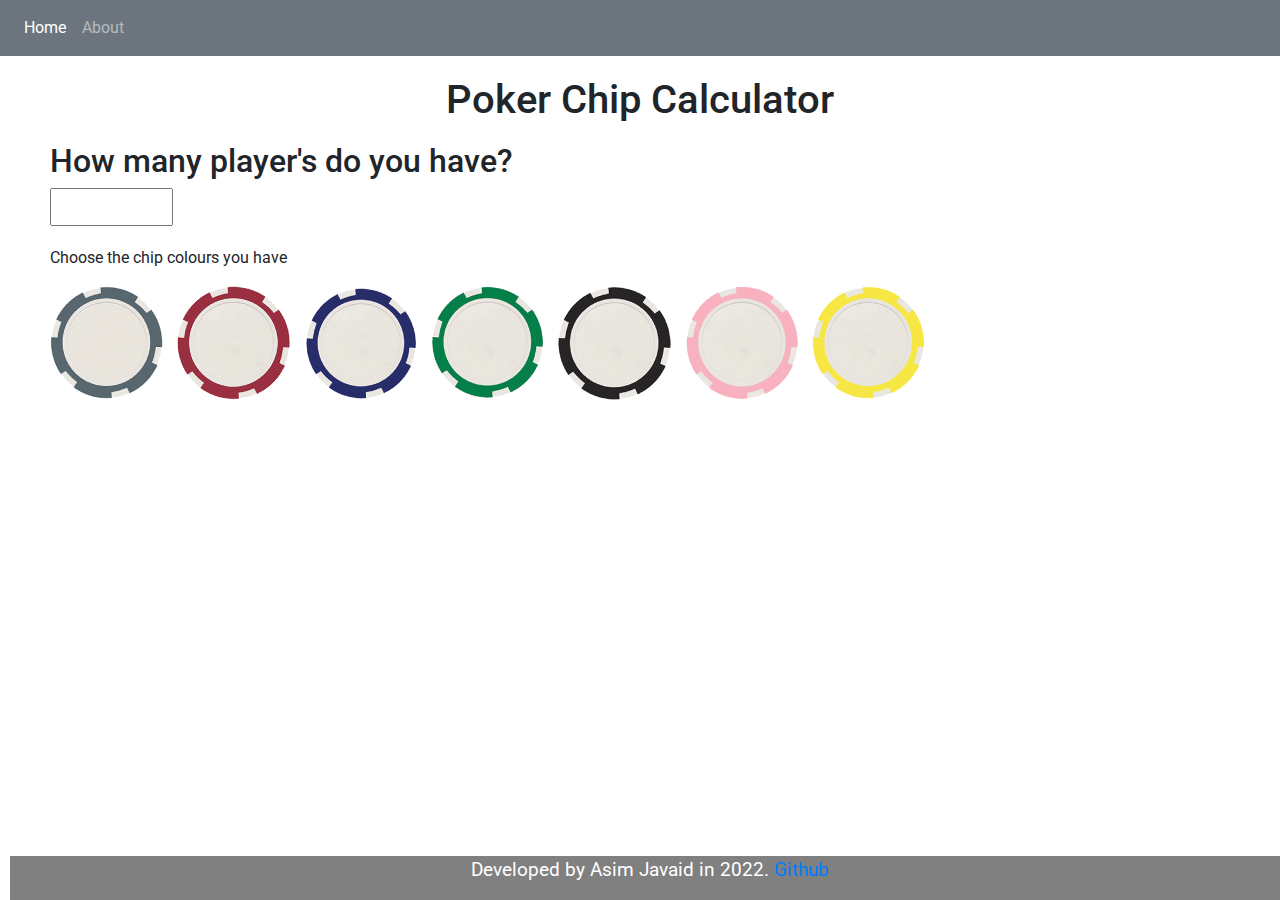
<file: index.html>
<!DOCTYPE html>
<html lang="en">
  <head>
    <meta charset="UTF-8" />
    <meta http-equiv="X-UA-Compatible" content="IE=edge" />
    <meta name="viewport" />
    <title>Poker Chip Calculator</title>
    <link rel="shortcut icon" type="image/png" href="img/favicon.png" />
    <link rel="stylesheet" href="style.css" />
    <link
      rel="stylesheet"
      href="https://cdn.jsdelivr.net/npm/bootstrap@4.6.1/dist/css/bootstrap.min.css"
    />
    <script src="https://cdn.jsdelivr.net/npm/jquery@3.6.0/dist/jquery.slim.min.js"></script>
    <script src="https://cdn.jsdelivr.net/npm/popper.js@1.16.1/dist/umd/popper.min.js"></script>
    <script src="https://cdn.jsdelivr.net/npm/bootstrap@4.6.1/dist/js/bootstrap.bundle.min.js"></script>
  </head>
  <body>
    <nav class="navbar navbar-expand-sm bg-secondary navbar-dark">
      <ul class="navbar-nav">
        <li class="nav-item active">
          <a class="nav-link" href="index.html">Home</a>
        </li>
        <li class="nav-item">
          <a class="nav-link" href="about.html">About</a>
        </li>
      </ul>
    </nav>

    <div class="heading">
      <h1>Poker Chip Calculator</h1>
    </div>
    <div class="player-count">
      <h2 id="heading-player-count">How many player's do you have?</h2>
      <input type="text" id="noOfPlayers" />
    </div>

    <div class="colour-selector">
      <p id="colourSelectorPara">Choose the chip colours you have</p>
      <div class="colour-row">
        <div class="column">
          <img class="chips" id="greyChip" src="img/grey.png" alt="Grey" />
          <img class="chips" id="redChip" src="img/red.png" alt="Red" />
          <img class="chips" id="blueChip" src="img/blue.png" alt="Blue" />
          <img class="chips" id="greenChip" src="img/green.png" alt="Green" />
          <img class="chips" id="blackChip" src="img/black.png" alt="Black" />
          <img class="chips" id="pinkChip" src="img/pink.png" alt="Pink" />
          <img
            class="chips"
            id="yellowChip"
            src="img/yellow.png"
            alt="Yellow"
          />
        </div>
      </div>
    </div>



    <script type="text/javascript" src="js/script.js"></script>
    <div class="footer">
      <p>
        Developed by Asim Javaid in 2022.
        <a href="https://github.com/AsimAJ33/poker-chip-calculator">Github</a>
      </p>
    </div>
  </body>
</html>
</file>
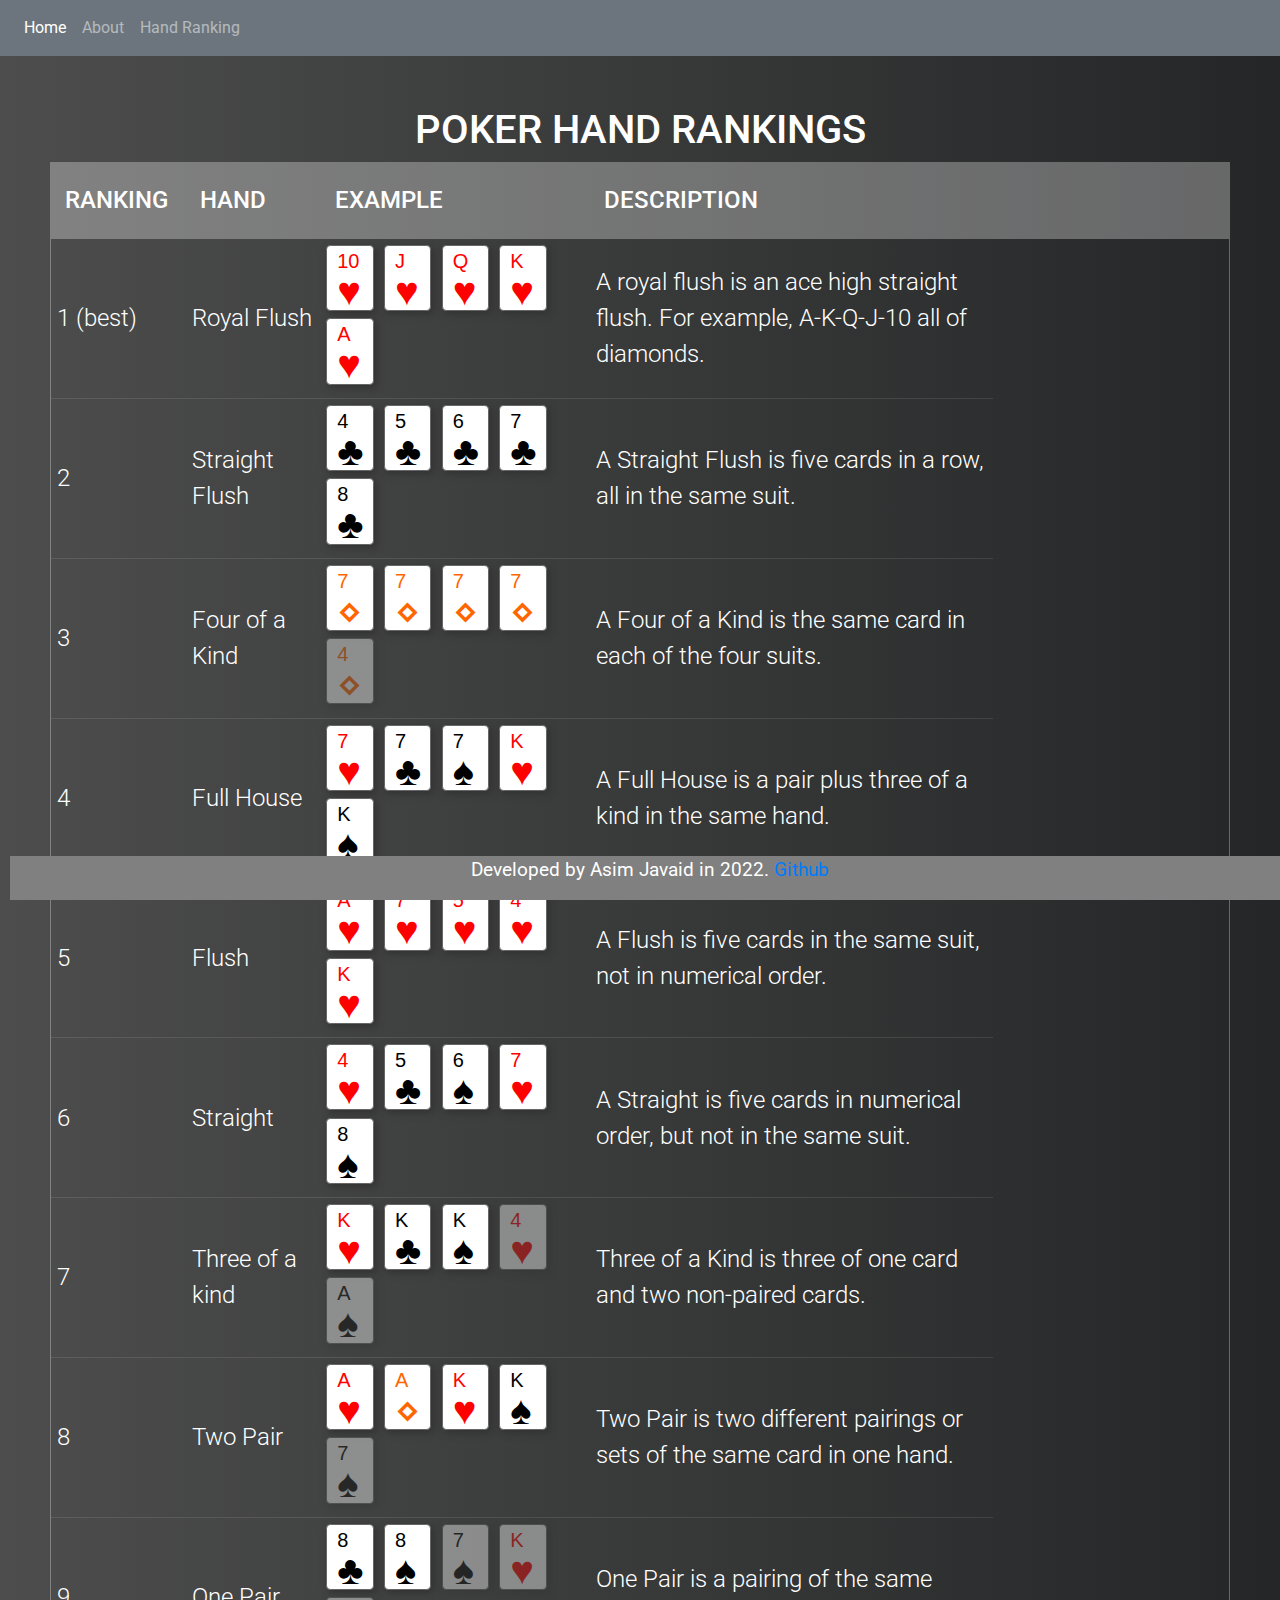
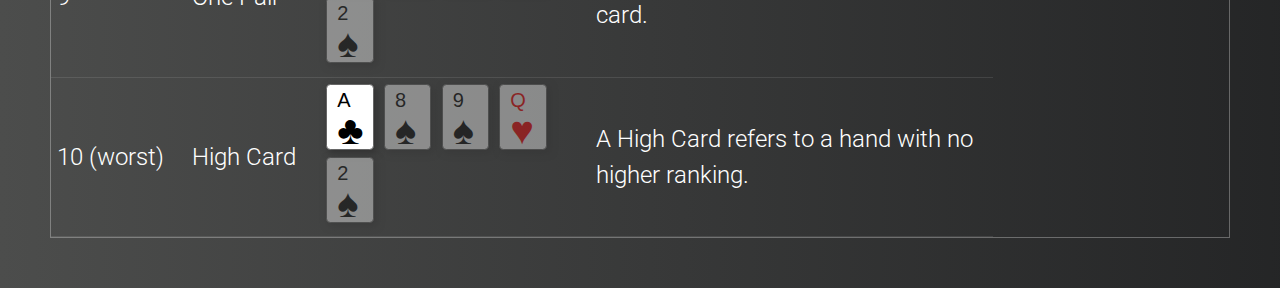
<file: ranking.html>
<!DOCTYPE html>
<html lang="en">

<head>
    <meta charset="UTF-8" />
    <meta http-equiv="X-UA-Compatible" content="IE=edge" />
    <meta name="viewport" />
    <link rel="shortcut-icon" type="image/png" href="img/poker-chip.png" />
    <link rel="stylesheet" href="style.css" />
    <link rel="stylesheet" href="ranking.css"/>
    <link rel="stylesheet" href="cards.css"/>
    <link rel="stylesheet" href="https://cdn.jsdelivr.net/npm/bootstrap@4.6.1/dist/css/bootstrap.min.css" />
    <script src="https://cdn.jsdelivr.net/npm/jquery@3.6.0/dist/jquery.slim.min.js"></script>
    <script src="https://cdn.jsdelivr.net/npm/popper.js@1.16.1/dist/umd/popper.min.js"></script>
    <script src="https://cdn.jsdelivr.net/npm/bootstrap@4.6.1/dist/js/bootstrap.bundle.min.js"></script>
    <title>Poker Hand Ranking</title>
</head>

<body>
    <nav class="navbar navbar-expand-sm bg-secondary navbar-dark">
        <ul class="navbar-nav">
            <li class="nav-item active">
                <a class="nav-link" href="index.html">Home</a>
            </li>
            <li class="nav-item">
                <a class="nav-link" href="about.html">About</a>
            </li>
            <li class="nav-item">
                <a class="nav-link" href="ranking.html">Hand Ranking</a>
            </li>
        </ul>
    </nav>

    <section>
        <!--for demo wrap-->
        <h1>Poker Hand Rankings</h1>
        <div class="tbl-header">
            <table cellpadding="0" cellspacing="0" border="0">
                <thead>
                    <tr>
                        <th class="rankingWidth">Ranking</th>
                        <th class="handWidth">Hand</th>
                        <th class="exampleWidth">Example</th>
                        <th class="descriptionWidth">Description</th>
                    </tr>
                </thead>
            </table>
        </div>
        <div class="tbl-content">
            <table cellpadding="0" cellspacing="0" border="0">
                <tbody>
                    <tr>
                        <td class="actualText rankingWidth">1 (best)</td>
                        <td class="actualText handWidth">Royal Flush</td>
                        <td class="exampleWidth">
                            <div class="playingCards fourColours faceImages">
                                <div class="card rank-1 hearts">
                                    <span class="rank">10</span>
                                    <span class="suit">&hearts;</span>
                                </div>
                                <div class="card rank-1 hearts">
                                    <span class="rank">J</span>
                                    <span class="suit">&hearts;</span>
                                </div>
                                <div class="card rank-1 hearts">
                                    <span class="rank">Q</span>
                                    <span class="suit">&hearts;</span>
                                </div>
                                <div class="card rank-1 hearts">
                                    <span class="rank">K</span>
                                    <span class="suit">&hearts;</span>
                                </div>
                                <div class="card rank-1 hearts">
                                    <span class="rank">A</span>
                                    <span class="suit">&hearts;</span>
                                </div>
                            </div>
                        </td>
                        <td class="actualText descriptionWidth">
                            A royal flush is an ace high straight flush. For example, A-K-Q-J-10 all of diamonds.
                        </td>
                    </tr>
                    <tr>
                        <td class="actualText">2</td>
                        <td class="actualText">Straight Flush</td>
                        <td>
                            <div class="playingCards fourColours faceImages">
                                <div class="card rank-1 clubs">
                                    <span class="rank">4</span>
                                    <span class="suit">&clubs;</span>
                                </div>
                                <div class="card rank-1 clubs">
                                    <span class="rank">5</span>
                                    <span class="suit">&clubs;</span>
                                </div>
                                <div class="card rank-1 clubs">
                                    <span class="rank">6</span>
                                    <span class="suit">&clubs;</span>
                                </div>
                                <div class="card rank-1 clubs">
                                    <span class="rank">7</span>
                                    <span class="suit">&clubs;</span>
                                </div>
                                <div class="card rank-1 clubs">
                                    <span class="rank">8</span>
                                    <span class="suit">&clubs;</span>
                                </div>
                            </div>
                        </td>
                        <td class="actualText">
                            A Straight Flush is five cards in a row, all in the same suit.
                        </td>
                    </tr>
                    <tr>
                        <td class="actualText">3</td>
                        <td class="actualText">Four of a Kind</td>
                        <td>
                            <div class="playingCards fourColours faceImages">
                                <div class="card rank-1 diams">
                                    <span class="rank">7</span>
                                    <span class="suit">&diam;</span>
                                </div>
                                <div class="card rank-1 diams">
                                    <span class="rank">7</span>
                                    <span class="suit">&diam;</span>
                                </div>
                                <div class="card rank-1 diams">
                                    <span class="rank">7</span>
                                    <span class="suit">&diam;</span>
                                </div>
                                <div class="card rank-1 diams">
                                    <span class="rank">7</span>
                                    <span class="suit">&diam;</span>
                                </div>
                                <div class="card rank-1 diams opacity">
                                    <span class="rank">4</span>
                                    <span class="suit">&diam;</span>
                                </div>
                            </div>
                        </td>
                        <td class="actualText">
                            A Four of a Kind is the same card in each of the four suits.
                        </td>
                    </tr>
                    <tr>
                        <td class="actualText">4</td>
                        <td class="actualText">Full House</td>
                        <td>
                            <div class="playingCards fourColours faceImages">
                                <div class="card rank-1 hearts">
                                    <span class="rank">7</span>
                                    <span class="suit">&hearts;</span>
                                </div>
                                <div class="card rank-1 clubs">
                                    <span class="rank">7</span>
                                    <span class="suit">&clubs;</span>
                                </div>
                                <div class="card rank-1 spades">
                                    <span class="rank">7</span>
                                    <span class="suit">&spades;</span>
                                </div>
                                <div class="card rank-1 hearts">
                                    <span class="rank">K</span>
                                    <span class="suit">&hearts;</span>
                                </div>
                                <div class="card rank-1 spades">
                                    <span class="rank">K</span>
                                    <span class="suit">&spades;</span>
                                </div>
                            </div>
                        </td>
                        <td class="actualText">
                            A Full House is a pair plus three of a kind in the same hand.
                        </td>
                    </tr>
                    <tr>
                        <td class="actualText">5</td>
                        <td class="actualText">Flush</td>
                        <td>
                            <div class="playingCards fourColours faceImages">
                                <div class="card rank-1 hearts">
                                    <span class="rank">A</span>
                                    <span class="suit">&hearts;</span>
                                </div>
                                <div class="card rank-1 hearts">
                                    <span class="rank">7</span>
                                    <span class="suit">&hearts;</span>
                                </div>
                                <div class="card rank-1 hearts">
                                    <span class="rank">5</span>
                                    <span class="suit">&hearts;</span>
                                </div>
                                <div class="card rank-1 hearts">
                                    <span class="rank">4</span>
                                    <span class="suit">&hearts;</span>
                                </div>
                                <div class="card rank-1 hearts">
                                    <span class="rank">K</span>
                                    <span class="suit">&hearts;</span>
                                </div>
                            </div>

                        </td>
                        <td class="actualText">
                            A Flush is five cards in the same suit, not in numerical order.
                        </td>
                    </tr>
                    <tr>
                        <td class="actualText">6</td>
                        <td class="actualText">Straight</td>
                        <td>
                            <div class="playingCards fourColours faceImages">
                                <div class="card rank-1 hearts">
                                    <span class="rank">4</span>
                                    <span class="suit">&hearts;</span>
                                </div>
                                <div class="card rank-1 clubs">
                                    <span class="rank">5</span>
                                    <span class="suit">&clubs;</span>
                                </div>
                                <div class="card rank-1 spades">
                                    <span class="rank">6</span>
                                    <span class="suit">&spades;</span>
                                </div>
                                <div class="card rank-1 hearts">
                                    <span class="rank">7</span>
                                    <span class="suit">&hearts;</span>
                                </div>
                                <div class="card rank-1 spades">
                                    <span class="rank">8</span>
                                    <span class="suit">&spades;</span>
                                </div>
                            </div>

                        </td>
                        <td class="actualText">
                            A Straight is five cards in numerical order, but not in the same suit.
                        </td>
                    </tr>
                    <tr>
                        <td class="actualText">7</td>
                        <td class="actualText">Three of a kind</td>
                        <td>
                            <div class="playingCards fourColours faceImages">
                                <div class="card rank-1 hearts">
                                    <span class="rank">K</span>
                                    <span class="suit">&hearts;</span>
                                </div>
                                <div class="card rank-1 clubs">
                                    <span class="rank">K</span>
                                    <span class="suit">&clubs;</span>
                                </div>
                                <div class="card rank-1 spades">
                                    <span class="rank">K</span>
                                    <span class="suit">&spades;</span>
                                </div>
                                <div class="card rank-1 hearts opacity">
                                    <span class="rank">4</span>
                                    <span class="suit">&hearts;</span>
                                </div>
                                <div class="card rank-1 spades opacity">
                                    <span class="rank">A</span>
                                    <span class="suit">&spades;</span>
                                </div>
                            </div>

                        </td>
                        <td class="actualText">
                            Three of a Kind is three of one card and two non-paired cards.
                        </td>
                    </tr>
                    <tr>
                        <td class="actualText">8</td>
                        <td class="actualText">Two Pair</td>
                        <td>
                            <div class="playingCards fourColours faceImages">
                                <div class="card rank-1 hearts">
                                    <span class="rank">A</span>
                                    <span class="suit">&hearts;</span>
                                </div>
                                <div class="card rank-1 diams">
                                    <span class="rank">A</span>
                                    <span class="suit">&diam;</span>
                                </div>
                                <div class="card rank-1 hearts">
                                    <span class="rank">K</span>
                                    <span class="suit">&hearts;</span>
                                </div>
                                <div class="card rank-1 spades">
                                    <span class="rank">K</span>
                                    <span class="suit">&spades;</span>
                                </div>
                                <div class="card rank-1 spades opacity">
                                    <span class="rank">7</span>
                                    <span class="suit">&spades;</span>
                                </div>
                            </div>
                            
                        </td>
                        <td class="actualText">
                            Two Pair is two different pairings or sets of the same card in one hand.
                        </td>
                    </tr>
                    <tr>
                        <td class="actualText">9</td>
                        <td class="actualText">One Pair</td>
                        <td>
                            <div class="playingCards fourColours faceImages">
                                <div class="card rank-1 clubs">
                                    <span class="rank">8</span>
                                    <span class="suit">&clubs;</span>
                                </div>
                                <div class="card rank-1 spades">
                                    <span class="rank">8</span>
                                    <span class="suit">&spades;</span>
                                </div>
                                <div class="card rank-1 spades opacity">
                                    <span class="rank">7</span>
                                    <span class="suit">&spades;</span>
                                </div>
                                <div class="card rank-1 hearts opacity">
                                    <span class="rank">K</span>
                                    <span class="suit">&hearts;</span>
                                </div>
                                <div class="card rank-1 spades opacity">
                                    <span class="rank">2</span>
                                    <span class="suit">&spades;</span>
                                </div>
                            </div>
                        </td>
                        <td class="actualText">
                            One Pair is a pairing of the same card.
                        </td>
                    </tr> 
                    <tr>
                        <td class="actualText">10 (worst)</td>
                        <td class="actualText">High Card</td>
                        <td>
                            <div class="playingCards fourColours faceImages">
                                <div class="card rank-1 clubs">
                                    <span class="rank">A</span>
                                    <span class="suit">&clubs;</span>
                                </div>
                                <div class="card rank-1 spades opacity">
                                    <span class="rank">8</span>
                                    <span class="suit">&spades;</span>
                                </div>
                                <div class="card rank-1 spades opacity">
                                    <span class="rank">9</span>
                                    <span class="suit">&spades;</span>
                                </div>
                                <div class="card rank-1 hearts opacity">
                                    <span class="rank">Q</span>
                                    <span class="suit">&hearts;</span>
                                </div>
                                <div class="card rank-1 spades opacity">
                                    <span class="rank">2</span>
                                    <span class="suit">&spades;</span>
                                </div>
                            </div>
                        </td>
                        <td class="actualText">
                            A High Card refers to a hand with no higher ranking.
                        </td>
                    </tr> 
                </tbody>
            </table>
        </div>
    </section>

    <div class="footer">
        <p>
          Developed by Asim Javaid in 2022.
          <a href="https://github.com/AsimAJ33/poker-chip-calculator">Github</a>
        </p>
      </div>

</html>
</file>
<file: style.css>
@import url("https://fonts.googleapis.com/css2?family=Roboto:wght@300&display=swap");

.heading {
  padding-top: 20px;
  font-family: "Roboto", sans-serif;
  text-align: center;
}

.player-count {
  font-family: "Roboto", sans-serif;
  margin-left: 50px;
  padding-top: 10px;
}

input {
  width: 10%;
  padding: 5px;
}

.colour-selector {
  margin-top: 20px;
  margin-left: 50px;
}

.chips {
  width: 10%;
  padding-right: 10px;
  cursor: pointer;
}

#colourSelectorPara {
  font-family: "Roboto", sans-serif;
}

.footer {
  font-family: "Roboto", sans-serif;
  font-size: 19px;
  color: white;
  position: fixed;
  left: 10px;
  bottom: 0px;
  right: 10px;
  width: 100%;
  background-color: gray;
  text-align: center;
}
</file>
<file: ranking.css>
h1{
    font-size: 30px;
    color: #fff;
    text-transform: uppercase;
    font-weight: 300;
    text-align: center;
    margin-bottom: 15px;
  }
  table{
    width:80%;
    table-layout:fixed;
    /* align-content: center; */
  }
  .tbl-header{
    background-color: rgba(255,255,255,0.3);
   }
  .tbl-content{
    /* height:300px; */
    overflow-x:auto;
    margin-top: 0px;
    border: 1px solid rgba(255,255,255,0.3);
  }
  th{
    padding: 20px 15px;
    text-align: left;
    font-weight: 500;
    font-size: 24px;
    color: #fff;
    text-transform: uppercase;
  }
  td{
    padding: 6px;
    text-align: left;
    vertical-align:middle;
    font-weight: 300;
    font-size: 12px;
    color: #fff;
    border-bottom: solid 1px rgba(255,255,255,0.1);
  }
  
  .actualText {
    font-size: 24px;
  }

  .rankingWidth {
    width: 10%;
  }

  .handWidth {
    width: 10%;
  }

  .exampleWidth {
    width: 20%;
  }

  .descriptionWidth {
    width: 30%;
  }
  /* demo styles */
  
  @import url(https://fonts.googleapis.com/css?family=Roboto:400,500,300,700);
  body{
    background: -webkit-linear-gradient(left, #4c4d4c, #18191af1);
    background: linear-gradient(to right, #4c4d4c, #18191af1);
    font-family: 'Roboto', sans-serif;
  }
  section{
    margin: 50px;
  }
  
  
  /* follow me template */
  .made-with-love {
    margin-top: 40px;
    padding: 10px;
    clear: left;
    text-align: center;
    font-size: 10px;
    font-family: arial;
    color: #fff;
  }
  .made-with-love i {
    font-style: normal;
    color: #F50057;
    font-size: 14px;
    position: relative;
    top: 2px;
  }
  .made-with-love a {
    color: #fff;
    text-decoration: none;
  }
  .made-with-love a:hover {
    text-decoration: underline;
  }
  
  
  /* for custom scrollbar for webkit browser*/
  
  ::-webkit-scrollbar {
      width: 6px;
  } 
  ::-webkit-scrollbar-track {
      -webkit-box-shadow: inset 0 0 6px rgba(0,0,0,0.3); 
  } 
  ::-webkit-scrollbar-thumb {
      -webkit-box-shadow: inset 0 0 6px rgba(0,0,0,0.3); 
  }
</file>
<file: cards.css>
/**
 * Styles for CSS Playing Cards
 *
 * @author   Anika Henke <anika@selfthinker.org>
 * @license  CC BY-SA [http://creativecommons.org/licenses/by-sa/3.0]
 * @version  2011-06-14
 * @link     http://selfthinker.github.com/CSS-Playing-Cards/
 */

/* card itself
********************************************************************/
.opacity {
    opacity: 0.4;
}

.playingCards .card {
    display: inline-block;
    width: 3.3em;
    height: 4.6em;
    border: 1px solid #666;
    border-radius: .3em;
    -moz-border-radius: .3em;
    -webkit-border-radius: .3em;
    -khtml-border-radius: .3em;
    /* padding: .25em; */
    margin: 0 .5em .5em 0;
    text-align: center;
    font-size: 1.2em; /* @change: adjust this value to make bigger or smaller cards */
    font-weight: normal;
    font-family: Arial, sans-serif;
    position: relative;
    background-color: #fff;
    -moz-box-shadow: .2em .2em .5em #333;
    -webkit-box-shadow: .2em .2em .5em #333;
    box-shadow: .2em .2em .5em #333;
    padding-left: 10px;
    padding-top: 5px;
}

.playingCards a.card {
    text-decoration: none;
}
/* selected and hover state */
.playingCards a.card:hover, .playingCards a.card:active, .playingCards a.card:focus,
.playingCards label.card:hover,
.playingCards strong .card {
    bottom: 1em;
}
.playingCards label.card {
    cursor: pointer;
}

.playingCards .card.back {
    text-indent: -4000px;
    background-color: #ccc;
    background-repeat: repeat;
    background-image: url([data-uri]); /* image is "Pattern 069" from http://www.squidfingers.com/patterns/ */
    background-image: -moz-repeating-linear-gradient(34% 6% 135deg,#0F1E59, #75A1BF, #3E3E63 50%);
    background-image: -webkit-gradient(radial, center center, 20, center center, 80, from(#3c3), color-stop(0.4, #363), to(#030));
    /* yes, it's intentional that Mozilla, Webkit, Opera and IE all will get different backgrounds ... why not? :) */
}

/* suit colours
********************************************************************/

.playingCards .card.diams {
    color: #f00 !important;
}
.playingCards.fourColours .card.diams {
    color: #f60 !important;
}
[lang=de] .playingCards.fourColours .card.diams {
    color: #f60 !important;
}
.playingCards .card.hearts {
    color: #f00 !important;
}
.playingCards .card.spades {
    color: #000 !important;
}
[lang=de] .playingCards.fourColours .card.spades {
    color: #090 !important;
}
.playingCards .card.clubs {
    color: #000 !important;
}
.playingCards.fourColours .card.clubs {
    color: #000 !important;
}
[lang=de] .playingCards.fourColours .card.clubs {
    color: #000 !important;
}
.playingCards .card.joker {
    color: #000 !important;
}
.playingCards .card.joker.big {
    color: #f00 !important;
}

/* inner bits
********************************************************************/

/* top left main info (rank and suit) */

.playingCards .card .rank,
.playingCards .card .suit {
    display: block;
    line-height: 1;
    text-align: left;
}
.playingCards .card .rank {
}
/* .playingCards .card .suit {
    line-height: .7;
} */

.suit {
    font-size: 40px;
}

.rank {
    font-size: 20px;
}


/* checkbox */
.playingCards .card input {
    margin-top: -.05em;
    font: inherit;
}
.playingCards.simpleCards .card input,
.playingCards .card.rank-j input,
.playingCards .card.rank-q input,
.playingCards .card.rank-k input,
.playingCards .card.rank-a input {
    margin-top: 2.4em;
}
.playingCards.inText .card input {
    margin-top: 0;
}

/* different rank letters for different languages */
.playingCards .card .rank:after,
.playingCards .card.joker .rank:before {
    position: absolute;
    top: .25em;
    left: .25em;
    background: #fff;
}
[lang=de] .playingCards .card.rank-j .rank:after {
    content: "B";
}
[lang=fr] .playingCards .card.rank-j .rank:after {
    content: "V";
}
[lang=de] .playingCards .card.rank-q .rank:after,
[lang=fr] .playingCards .card.rank-q .rank:after {
    content: "D";
}
[lang=fr] .playingCards .card.rank-k .rank:after {
    content: "R";
}

/* joker (top left symbol) */
.playingCards .card.joker .rank {
    position: absolute;
}
.playingCards .card.joker .rank:before {
    content: "\2605";
    top: 0;
    left: 0;
}
.playingCards .card.joker .suit {
    text-indent: -9999px;
}

/* inner multiple suits */
.playingCards .card .suit:after {
    display: block;
    margin-top: -.8em;
    text-align: center;
    white-space: pre;
    line-height: .9;
    font-size: 1.3em;
    word-spacing: -.05em;
}

/* make the hearts and clubs symbols fit, because they are a bit bigger than the others */
.playingCards .card.hearts .suit:after {
    word-spacing: -.15em;
}
.playingCards .card.hearts.rank-10 .suit:after {
    word-spacing: -.05em;
    letter-spacing: -.1em;
}
.playingCards .card.clubs.rank-10 .suit:after {
    word-spacing: -.15em;
}

/* 8, 9, 10 are the most crowded */
.playingCards .card.rank-8 .suit:after,
.playingCards .card.rank-9 .suit:after {
    letter-spacing: -.075em;
}
.playingCards .card.rank-10 .suit:after {
    letter-spacing: -.1em;
}
.playingCards .card.clubs .suit:after {
    letter-spacing: -.125em;
}

/*____________ symbols in the middle (suits, full) ____________*/

/* diamonds */
.playingCards .card.rank-2.diams .suit:after {
    content: "\2666 \A\A\2666";
}
.playingCards .card.rank-3.diams .suit:after {
    content: "\2666 \A\2666 \A\2666";
}
.playingCards .card.rank-4.diams .suit:after {
    content: "\2666\00A0\00A0\00A0\2666 \A\A\2666\00A0\00A0\00A0\2666";
}
.playingCards .card.rank-5.diams .suit:after {
    content: "\2666\00A0\00A0\00A0\2666 \A\2666 \A\2666\00A0\00A0\00A0\2666";
}
.playingCards .card.rank-6.diams .suit:after {
    content: "\2666\00A0\00A0\00A0\2666 \A\2666\00A0\00A0\00A0\2666 \A\2666\00A0\00A0\00A0\2666";
}
.playingCards .card.rank-7.diams .suit:after {
    content: "\2666\00A0\00A0\2666 \A\2666\00A0\2666\00A0\2666 \A\2666\00A0\00A0\2666";
}
.playingCards .card.rank-8.diams .suit:after {
    content: "\2666\00A0\2666\00A0\2666 \A\2666\00A0\00A0\2666 \A\2666\00A0\2666\00A0\2666";
}
.playingCards .card.rank-9.diams .suit:after {
    content: "\2666\00A0\2666\00A0\2666 \A\2666\00A0\2666\00A0\2666 \A\2666\00A0\2666\00A0\2666";
}
.playingCards .card.rank-10.diams .suit:after {
    content: "\2666\00A0\2666\00A0\2666 \A\2666\00A0\2666\00A0\2666\00A0\2666 \A\2666\00A0\2666\00A0\2666";
}

/* hearts */
.playingCards .card.rank-2.hearts .suit:after {
    content: "\2665 \A\A\2665";
}
.playingCards .card.rank-3.hearts .suit:after {
    content: "\2665 \A\2665 \A\2665";
}
.playingCards .card.rank-4.hearts .suit:after {
    content: "\2665\00A0\00A0\00A0\2665 \A\A\2665\00A0\00A0\00A0\2665";
}
.playingCards .card.rank-5.hearts .suit:after {
    content: "\2665\00A0\00A0\00A0\2665 \A\2665 \A\2665\00A0\00A0\00A0\2665";
}
.playingCards .card.rank-6.hearts .suit:after {
    content: "\2665\00A0\00A0\00A0\2665 \A\2665\00A0\00A0\00A0\2665 \A\2665\00A0\00A0\00A0\2665";
}
.playingCards .card.rank-7.hearts .suit:after {
    content: "\2665\00A0\00A0\2665 \A\2665\00A0\2665\00A0\2665 \A\2665\00A0\00A0\2665";
}
.playingCards .card.rank-8.hearts .suit:after {
    content: "\2665\00A0\2665\00A0\2665 \A\2665\00A0\00A0\2665 \A\2665\00A0\2665\00A0\2665";
}
.playingCards .card.rank-9.hearts .suit:after {
    content: "\2665\00A0\2665\00A0\2665 \A\2665\00A0\2665\00A0\2665 \A\2665\00A0\2665\00A0\2665";
}
.playingCards .card.rank-10.hearts .suit:after {
    content: "\2665\00A0\2665\00A0\2665 \A\2665\00A0\2665\00A0\2665\00A0\2665 \A\2665\00A0\2665\00A0\2665";
}

/* spades */
.playingCards .card.rank-2.spades .suit:after {
    content: "\2660 \A\A\2660";
}
.playingCards .card.rank-3.spades .suit:after {
    content: "\2660 \A\2660 \A\2660";
}
.playingCards .card.rank-4.spades .suit:after {
    content: "\2660\00A0\00A0\00A0\2660 \A\A\2660\00A0\00A0\00A0\2660";
}
.playingCards .card.rank-5.spades .suit:after {
    content: "\2660\00A0\00A0\00A0\2660 \A\2660 \A\2660\00A0\00A0\00A0\2660";
}
.playingCards .card.rank-6.spades .suit:after {
    content: "\2660\00A0\00A0\00A0\2660 \A\2660\00A0\00A0\00A0\2660 \A\2660\00A0\00A0\00A0\2660";
}
.playingCards .card.rank-7.spades .suit:after {
    content: "\2660\00A0\00A0\2660 \A\2660\00A0\2660\00A0\2660 \A\2660\00A0\00A0\2660";
}
.playingCards .card.rank-8.spades .suit:after {
    content: "\2660\00A0\2660\00A0\2660 \A\2660\00A0\00A0\2660 \A\2660\00A0\2660\00A0\2660";
}
.playingCards .card.rank-9.spades .suit:after {
    content: "\2660\00A0\2660\00A0\2660 \A\2660\00A0\2660\00A0\2660 \A\2660\00A0\2660\00A0\2660";
}
.playingCards .card.rank-10.spades .suit:after {
    content: "\2660\00A0\2660\00A0\2660 \A\2660\00A0\2660\00A0\2660\00A0\2660 \A\2660\00A0\2660\00A0\2660";
}

/* clubs */
.playingCards .card.rank-2.clubs .suit:after {
    content: "\2663 \A\A\2663";
}
.playingCards .card.rank-3.clubs .suit:after {
    content: "\2663 \A\2663 \A\2663";
}
.playingCards .card.rank-4.clubs .suit:after {
    content: "\2663\00A0\00A0\00A0\2663 \A\A\2663\00A0\00A0\00A0\2663";
}
.playingCards .card.rank-5.clubs .suit:after {
    content: "\2663\00A0\00A0\00A0\2663 \A\2663 \A\2663\00A0\00A0\00A0\2663";
}
.playingCards .card.rank-6.clubs .suit:after {
    content: "\2663\00A0\00A0\00A0\2663 \A\2663\00A0\00A0\00A0\2663 \A\2663\00A0\00A0\00A0\2663";
}
.playingCards .card.rank-7.clubs .suit:after {
    content: "\2663\00A0\00A0\2663 \A\2663\00A0\2663\00A0\2663 \A\2663\00A0\00A0\2663";
}
.playingCards .card.rank-8.clubs .suit:after {
    content: "\2663\00A0\2663\00A0\2663 \A\2663\00A0\00A0\2663 \A\2663\00A0\2663\00A0\2663";
}
.playingCards .card.rank-9.clubs .suit:after {
    content: "\2663\00A0\2663\00A0\2663 \A\2663\00A0\2663\00A0\2663 \A\2663\00A0\2663\00A0\2663";
}
.playingCards .card.rank-10.clubs .suit:after {
    content: "\2663\00A0\2663\00A0\2663 \A\2663\00A0\2663\00A0\2663\00A0\2663 \A\2663\00A0\2663\00A0\2663";
}

/*____________ symbols in the middle (faces as images) ____________*/

.playingCards.faceImages .card.rank-j .suit:after,
.playingCards.faceImages .card.rank-q .suit:after,
.playingCards.faceImages .card.rank-k .suit:after {
    content: '';
}
.playingCards.faceImages .card.rank-j,
.playingCards.faceImages .card.rank-q,
.playingCards.faceImages .card.rank-k,
.playingCards.faceImages .card.joker {
    background-repeat: no-repeat;
    background-position: -1em 0;
    /* @change: smaller cards: more negative distance from the left
       bigger cards: 0 or more positive distance from the left */

    /* for a centered full background image:
    background-position: .35em 0;
    -moz-background-size: contain;
    -o-background-size: contain;
    -webkit-background-size: contain;
    -khtml-background-size: contain;
    background-size: contain;
    */
}

.playingCards.faceImages .card.rank-j.diams  { background-image: url(faces/JD.gif); }
.playingCards.faceImages .card.rank-j.hearts { background-image: url(faces/JH.gif); }
.playingCards.faceImages .card.rank-j.spades { background-image: url(faces/JS.gif); }
.playingCards.faceImages .card.rank-j.clubs  { background-image: url(faces/JC.gif); }

.playingCards.faceImages .card.rank-q.diams  { background-image: url(faces/QD.gif); }
.playingCards.faceImages .card.rank-q.hearts { background-image: url(faces/QH.gif); }
.playingCards.faceImages .card.rank-q.spades { background-image: url(faces/QS.gif); }
.playingCards.faceImages .card.rank-q.clubs  { background-image: url(faces/QC.gif); }

.playingCards.faceImages .card.rank-k.diams  { background-image: url(faces/KD.gif); }
.playingCards.faceImages .card.rank-k.hearts { background-image: url(faces/KH.gif); }
.playingCards.faceImages .card.rank-k.spades { background-image: url(faces/KS.gif); }
.playingCards.faceImages .card.rank-k.clubs  { background-image: url(faces/KC.gif); }

.playingCards.faceImages .card.joker         { background-image: url(faces/joker.gif); }
.playingCards.simpleCards .card.rank-j,
.playingCards.simpleCards .card.rank-q,
.playingCards.simpleCards .card.rank-k       { background-image: none !important; }

/*____________ symbols in the middle (faces as dingbat symbols) ____________*/

.playingCards.simpleCards .card .suit:after,
.playingCards .card.rank-j .suit:after,
.playingCards .card.rank-q .suit:after,
.playingCards .card.rank-k .suit:after,
.playingCards .card.rank-a .suit:after,
.playingCards .card.joker .rank:after {
    font-family: Georgia, serif;
    position: absolute;
    font-size: 3em;
    right: .1em;
    bottom: .25em;
    word-spacing: normal;
    letter-spacing: normal;
    line-height: 1;
}
.playingCards .card.rank-j .suit:after {
    content: "\265F";
    right: .15em;
}
.playingCards .card.rank-q .suit:after {
    content: "\265B";
}
.playingCards .card.rank-k .suit:after {
    content: "\265A";
}
/* joker (inner symbol) */
.playingCards.faceImages .card.joker .rank:after {
    content: "";
}
.playingCards .card.joker .rank:after {
    position: absolute;
    content: "\2766";
    top: .4em;
    left: .1em;
}

/* big suits in middle */
.playingCards.simpleCards .card .suit:after,
.playingCards .card.rank-a .suit:after {
    font-family: Arial, sans-serif;
    line-height: .9;
    bottom: .35em;
}
.playingCards.simpleCards .card.diams .suit:after,
.playingCards .card.rank-a.diams .suit:after {
    content: "\2666";
    right: .4em;
}
.playingCards.simpleCards .card.hearts .suit:after,
.playingCards .card.rank-a.hearts .suit:after {
    content: "\2665";
    right: .35em;
}
.playingCards.simpleCards .card.spades .suit:after,
.playingCards .card.rank-a.spades .suit:after {
    content: "\2660";
    right: .35em;
}
.playingCards.simpleCards .card.clubs .suit:after,
.playingCards .card.rank-a.clubs .suit:after {
    content: "\2663";
    right: .3em;
}

/*____________ smaller cards for use inside text ____________*/

.playingCards.inText .card {
    font-size: .4em;
    vertical-align: middle;
}
.playingCards.inText .card span.rank,
.playingCards.inText .card span.suit {
    text-align: center;
}
.playingCards.inText .card span.rank {
    font-size: 2em;
    margin-top: .2em;
}
.playingCards.inText .card span.suit {
    font-size: 2.5em;
}
.playingCards.inText .card .suit:after,
.playingCards.inText .card.joker .rank:after {
    content: "" !important;
}
.playingCards.inText .card .rank:after {
    left: .5em;
    padding: 0 .1em;
}


/* hand (in your hand or on table or as a deck)
********************************************************************/

.playingCards ul.table,
.playingCards ul.hand,
.playingCards ul.deck {
    list-style-type: none;
    padding: 0;
    margin: 0 0 1.5em 0;
    position: relative;
    clear: both;
}
.playingCards ul.hand {
    margin-bottom: 3.5em;
}
.playingCards ul.table li,
.playingCards ul.hand li,
.playingCards ul.deck li {
    margin: 0;
    padding: 0;
    list-style-type: none;
    float: left;
}

.playingCards ul.hand,
.playingCards ul.deck {
    height: 8em;
}
.playingCards ul.hand li,
.playingCards ul.deck li {
    position: absolute;
}
.playingCards ul.hand li {
    bottom: 0;
}
.playingCards ul.hand li:nth-child(1)  { left: 0; }
.playingCards ul.hand li:nth-child(2)  { left: 1.1em; }
.playingCards ul.hand li:nth-child(3)  { left: 2.2em; }
.playingCards ul.hand li:nth-child(4)  { left: 3.3em; }
.playingCards ul.hand li:nth-child(5)  { left: 4.4em; }
.playingCards ul.hand li:nth-child(6)  { left: 5.5em; }
.playingCards ul.hand li:nth-child(7)  { left: 6.6em; }
.playingCards ul.hand li:nth-child(8)  { left: 7.7em; }
.playingCards ul.hand li:nth-child(9)  { left: 8.8em; }
.playingCards ul.hand li:nth-child(10) { left: 9.9em; }
.playingCards ul.hand li:nth-child(11) { left: 11em; }
.playingCards ul.hand li:nth-child(12) { left: 12.1em; }
.playingCards ul.hand li:nth-child(13) { left: 13.2em; }

.playingCards ul.hand li:nth-child(14) { left: 14.3em; }
.playingCards ul.hand li:nth-child(15) { left: 15.4em; }
.playingCards ul.hand li:nth-child(16) { left: 16.5em; }
.playingCards ul.hand li:nth-child(17) { left: 17.6em; }
.playingCards ul.hand li:nth-child(18) { left: 18.7em; }
.playingCards ul.hand li:nth-child(19) { left: 19.8em; }
.playingCards ul.hand li:nth-child(20) { left: 20.9em; }
.playingCards ul.hand li:nth-child(21) { left: 22em; }
.playingCards ul.hand li:nth-child(22) { left: 23.1em; }
.playingCards ul.hand li:nth-child(23) { left: 24.2em; }
.playingCards ul.hand li:nth-child(24) { left: 25.3em; }
.playingCards ul.hand li:nth-child(25) { left: 26.4em; }
.playingCards ul.hand li:nth-child(26) { left: 27.5em; }

/* rotate cards if rotateHand option is on */
.playingCards.rotateHand ul.hand li:nth-child(1) {
    -moz-transform: translate(1.9em, .9em) rotate(-42deg);
    -webkit-transform: translate(1.9em, .9em) rotate(-42deg);
    -o-transform: translate(1.9em, .9em) rotate(-42deg);
    transform: translate(1.9em, .9em) rotate(-42deg);
}
.playingCards.rotateHand ul.hand li:nth-child(2) {
    -moz-transform: translate(1.5em, .5em) rotate(-33deg);
    -webkit-transform: translate(1.5em, .5em) rotate(-33deg);
    -o-transform: translate(1.5em, .5em) rotate(-33deg);
    transform: translate(1.5em, .5em) rotate(-33deg);
}
.playingCards.rotateHand ul.hand li:nth-child(3) {
    -moz-transform: translate(1.1em, .3em) rotate(-24deg);
    -webkit-transform: translate(1.1em, .3em) rotate(-24deg);
    -o-transform: translate(1.1em, .3em) rotate(-24deg);
    transform: translate(1.1em, .3em) rotate(-24deg);
}
.playingCards.rotateHand ul.hand li:nth-child(4) {
    -moz-transform: translate(.7em, .2em) rotate(-15deg);
    -webkit-transform: translate(.7em, .2em) rotate(-15deg);
    -o-transform: translate(.7em, .2em) rotate(-15deg);
    transform: translate(.7em, .2em) rotate(-15deg);
}
.playingCards.rotateHand ul.hand li:nth-child(5) {
    -moz-transform: translate(.3em, .1em) rotate(-6deg);
    -webkit-transform: translate(.3em, .1em) rotate(-6deg);
    -o-transform: translate(.3em, .1em) rotate(-6deg);
    transform: translate(.3em, .1em) rotate(-6deg);
}
.playingCards.rotateHand ul.hand li:nth-child(6) {
    -moz-transform: translate(-.1em, .1em) rotate(3deg);
    -webkit-transform: translate(-.1em, .1em) rotate(3deg);
    -o-transform: translate(-.1em, .1em) rotate(3deg);
    transform: translate(-.1em, .1em) rotate(3deg);
}
.playingCards.rotateHand ul.hand li:nth-child(7) {
    -moz-transform: translate(-.5em, .2em) rotate(12deg);
    -webkit-transform: translate(-.5em, .2em) rotate(12deg);
    -o-transform: translate(-.5em, .2em) rotate(12deg);
    transform: translate(-.5em, .2em) rotate(12deg);
}
.playingCards.rotateHand ul.hand li:nth-child(8) {
    -moz-transform: translate(-.9em, .3em) rotate(21deg);
    -webkit-transform: translate(-.9em, .3em) rotate(21deg);
    -o-transform: translate(-.9em, .3em) rotate(21deg);
    transform: translate(-.9em, .3em) rotate(21deg);
}
.playingCards.rotateHand ul.hand li:nth-child(9) {
    -moz-transform: translate(-1.3em, .6em) rotate(30deg);
    -webkit-transform: translate(-1.3em, .6em) rotate(30deg);
    -o-transform: translate(-1.3em, .6em) rotate(30deg);
    transform: translate(-1.3em, .6em) rotate(30deg);
}
.playingCards.rotateHand ul.hand li:nth-child(10) {
    -moz-transform: translate(-1.7em, 1em) rotate(39deg);
    -webkit-transform: translate(-1.7em, 1em) rotate(39deg);
    -o-transform: translate(-1.7em, 1em) rotate(39deg);
    transform: translate(-1.7em, 1em) rotate(39deg);
}
.playingCards.rotateHand ul.hand li:nth-child(11) {
    -moz-transform: translate(-2.2em, 1.5em) rotate(48deg);
    -webkit-transform: translate(-2.2em, 1.5em) rotate(48deg);
    -o-transform: translate(-2.2em, 1.5em) rotate(48deg);
    transform: translate(-2.2em, 1.5em) rotate(48deg);
}
.playingCards.rotateHand ul.hand li:nth-child(12) {
    -moz-transform: translate(-2.8em, 2.1em) rotate(57deg);
    -webkit-transform: translate(-2.8em, 2.1em) rotate(57deg);
    -o-transform: translate(-2.8em, 2.1em) rotate(57deg);
    transform: translate(-2.8em, 2.1em) rotate(57deg);
}
.playingCards.rotateHand ul.hand li:nth-child(13) {
    -moz-transform: translate(-3.5em, 2.8em) rotate(66deg);
    -webkit-transform: translate(-3.5em, 2.8em) rotate(66deg);
    -o-transform: translate(-3.5em, 2.8em) rotate(66deg);
    transform: translate(-3.5em, 2.8em) rotate(66deg);
}

/* deck */
.playingCards ul.deck li:nth-child(1)  { left: 0;    bottom: 0; }
.playingCards ul.deck li:nth-child(2)  { left: 2px;  bottom: 1px; }
.playingCards ul.deck li:nth-child(3)  { left: 4px;  bottom: 2px; }
.playingCards ul.deck li:nth-child(4)  { left: 6px;  bottom: 3px; }
.playingCards ul.deck li:nth-child(5)  { left: 8px;  bottom: 4px; }
.playingCards ul.deck li:nth-child(6)  { left: 10px; bottom: 5px; }
.playingCards ul.deck li:nth-child(7)  { left: 12px; bottom: 6px; }
.playingCards ul.deck li:nth-child(8)  { left: 14px; bottom: 7px; }
.playingCards ul.deck li:nth-child(9)  { left: 16px; bottom: 8px; }
.playingCards ul.deck li:nth-child(10) { left: 18px; bottom: 9px; }
.playingCards ul.deck li:nth-child(11) { left: 20px; bottom: 10px; }
.playingCards ul.deck li:nth-child(12) { left: 22px; bottom: 11px; }
.playingCards ul.deck li:nth-child(13) { left: 24px; bottom: 12px; }
.playingCards ul.deck li:nth-child(14) { left: 26px; bottom: 13px; }
.playingCards ul.deck li:nth-child(15) { left: 28px; bottom: 14px; }
.playingCards ul.deck li:nth-child(16) { left: 30px; bottom: 15px; }
.playingCards ul.deck li:nth-child(17) { left: 32px; bottom: 16px; }
.playingCards ul.deck li:nth-child(18) { left: 34px; bottom: 17px; }
.playingCards ul.deck li:nth-child(19) { left: 36px; bottom: 18px; }
.playingCards ul.deck li:nth-child(20) { left: 38px; bottom: 19px; }
.playingCards ul.deck li:nth-child(21) { left: 40px; bottom: 20px; }
.playingCards ul.deck li:nth-child(22) { left: 42px; bottom: 21px; }
.playingCards ul.deck li:nth-child(23) { left: 44px; bottom: 22px; }
.playingCards ul.deck li:nth-child(24) { left: 46px; bottom: 23px; }
.playingCards ul.deck li:nth-child(25) { left: 48px; bottom: 24px; }
.playingCards ul.deck li:nth-child(26) { left: 50px; bottom: 25px; }
.playingCards ul.deck li:nth-child(27) { left: 52px; bottom: 26px; }
.playingCards ul.deck li:nth-child(28) { left: 54px; bottom: 27px; }
.playingCards ul.deck li:nth-child(29) { left: 56px; bottom: 28px; }
.playingCards ul.deck li:nth-child(30) { left: 58px; bottom: 29px; }
.playingCards ul.deck li:nth-child(31) { left: 60px; bottom: 30px; }
.playingCards ul.deck li:nth-child(32) { left: 62px; bottom: 31px; }
</file>
